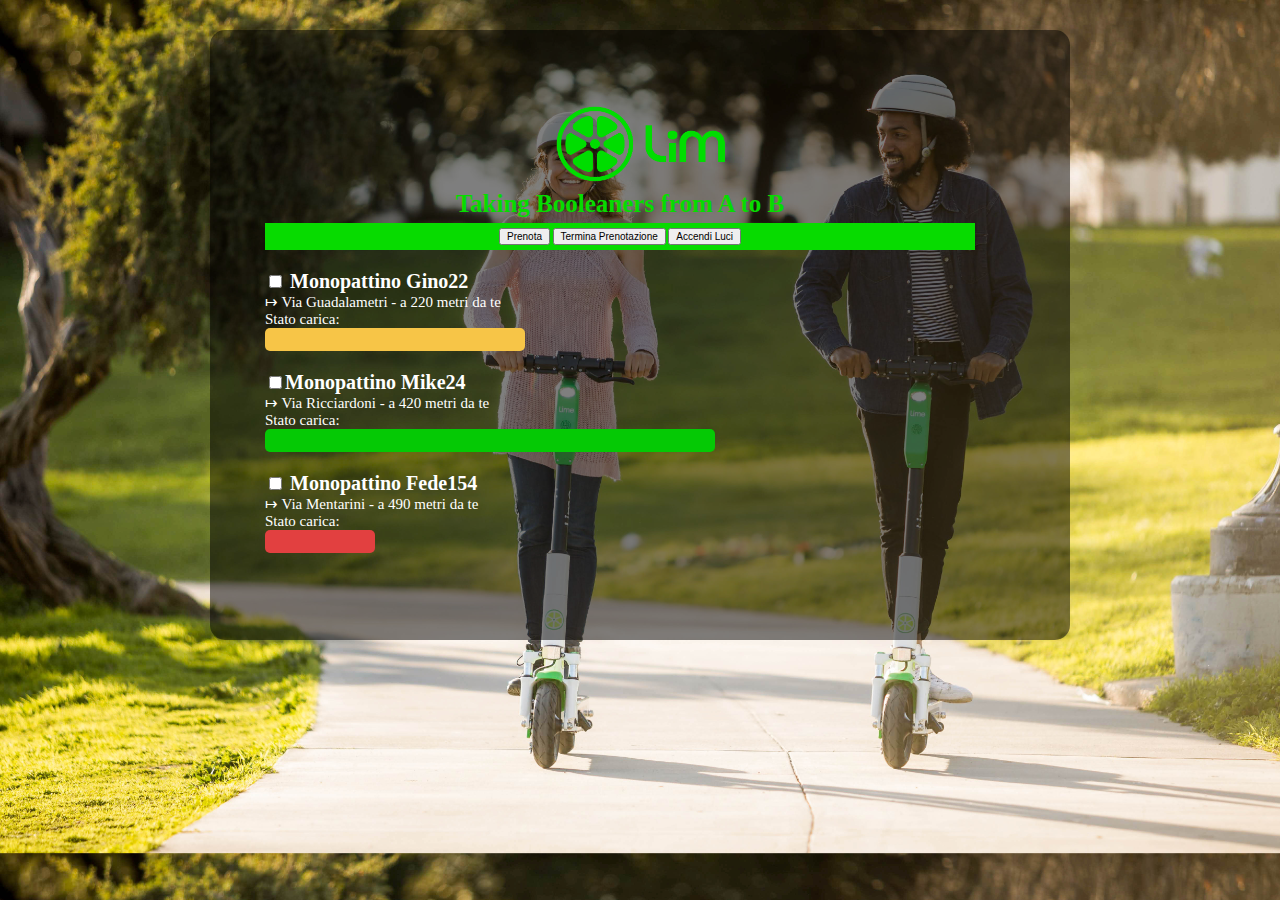
<file: nuova coding challenge/index.html>
<!DOCTYPE html>
<html lang="en">
<head>
    <title>CodingChallenge</title>
    <link rel="stylesheet" href="style.css">
</head>
<body>

  <!-- RIQUADRO NERO SEMITRASPARENTE -->
    <div class="BoxNero">
        <div class="Contenuto">
        
            <!--LOGO  -->
            <div> <img class="Logo" src="Immagine background + logo/logo.png" alt=""> </div>

            <!--TITOLO -->
            <div><h1>Taking Booleaners from A to B</h1></div>
    
            <!--BARRA CON TASTI  -->
            <div class="Barra">
                <input type="button" value="Prenota" id="bottone">
                <input type="button" value="Termina Prenotazione"id="bottone">
                <input type="button" value="Accendi Luci"id="bottone">
            </div>
  
            <!--PRIMA SCELTA CON POSIZIONE E STATO CARICA  -->
            <div class="Monopattino"> 
                <h3><input type="checkbox"> <strong>Monopattino Gino22</strong></h3>
                <div>&#8614 Via Guadalametri - a 220 metri da te</div>
                <div>Stato carica:</div>
                <div class="LivelloCarica1">  </div>
            </div>
    
            <!--SECONDA SCELTA CON POSIZIONE E STATO CARICA  -->
            <div class="Monopattino"> 
                <h3><input type="checkbox"><strong>Monopattino Mike24</strong></h3>
                <div> &#8614 Via Ricciardoni - a 420 metri da te</div>
                <div>Stato carica:</div>
                <div class="LivelloCarica2"> </div>
            </div>

            <!--TERZA SCELTA CON POSIZIONE E STATO CARICA  -->
            <div class="Monopattino">
                <h3><input type="checkbox"> <strong>Monopattino Fede154</strong></h3>
                <div> &#8614 Via Mentarini - a 490 metri da te </div>
                <div>Stato carica:</div>
                <div class="LivelloCarica3"></div>
            </div>
        </div>
    </div>
</body>
</html>
</file>
<file: nuova coding challenge/style.css>
/* IMMAGINE BACKGROUND + POSIZIONAMENTO BODY */
body{
    background-image: url(Immagine\ background\ +\ logo/background.jpg);
    background-size: cover;
    box-sizing: border-box;
    margin:auto;
}

/* BOX NERO SEMITRASPARENTE */
.BoxNero{
    background-color:rgba(0, 0, 0, 0.5); 
    border-radius: 15px;
    width: 800px;
    height: 550px;
    margin:auto;
    margin-top: 30px;
    padding: 30px;
}

/* POSIZIONAMENTO CONTENUTO BOX NERA */
.Contenuto{
display: inline-block;
padding: 25px;
}

/* LOGO PAGINA  */
.Logo{   
    display: block;
    margin: auto;
    padding-left: 50px;
    padding-top: 20px;
    height: 80px;
    width: 180px;
}

/* TITOTLO */
h1{
    color: rgba(7, 219, 0, 1);
    margin: auto;
    padding: 5px;
    text-align: center;
    font-size: 25px;
}

/* SELETTORE GRANDEZZA BOTTONI */
#bottone,.Barra{
    font-size: 10px;
}

/* BARRA CON PULSANTI  */
.Barra{
    background-color: rgba(7, 219, 0, 1);
    display: inline-block;
    text-align: center;
    margin: auto;
    padding: 5px;
    width: 700px;
}

/* NOMI MONOPATTINI */
h3{
    margin: auto;
    font-size: 20px;
}

/* SELETTORE PER COLORARE E POSIZIONARE TUTTI I DIV  */
div > .Monopattino{
    display: block;
    color: white;
    font-size: 15px;
    padding-top: 20px;
}

/*LIVELLO CARICA1  */
.LivelloCarica1{
    background-color:rgb(247, 197, 71);
    width: 260px;
    height: 23px;
    border-radius: 5px;
}

/*LIVELLO CARICA2  */
.LivelloCarica2{
    background-color: rgb(5, 201, 5);
    width: 450px;
    height: 23px;
    border-radius: 5px;
}
    
/*LIVELLO CARICA3 */
.LivelloCarica3{
    background-color: rgb(226, 64, 64);
    width: 110px;
    height: 23px;
    border-radius: 5px;
}
</file>
